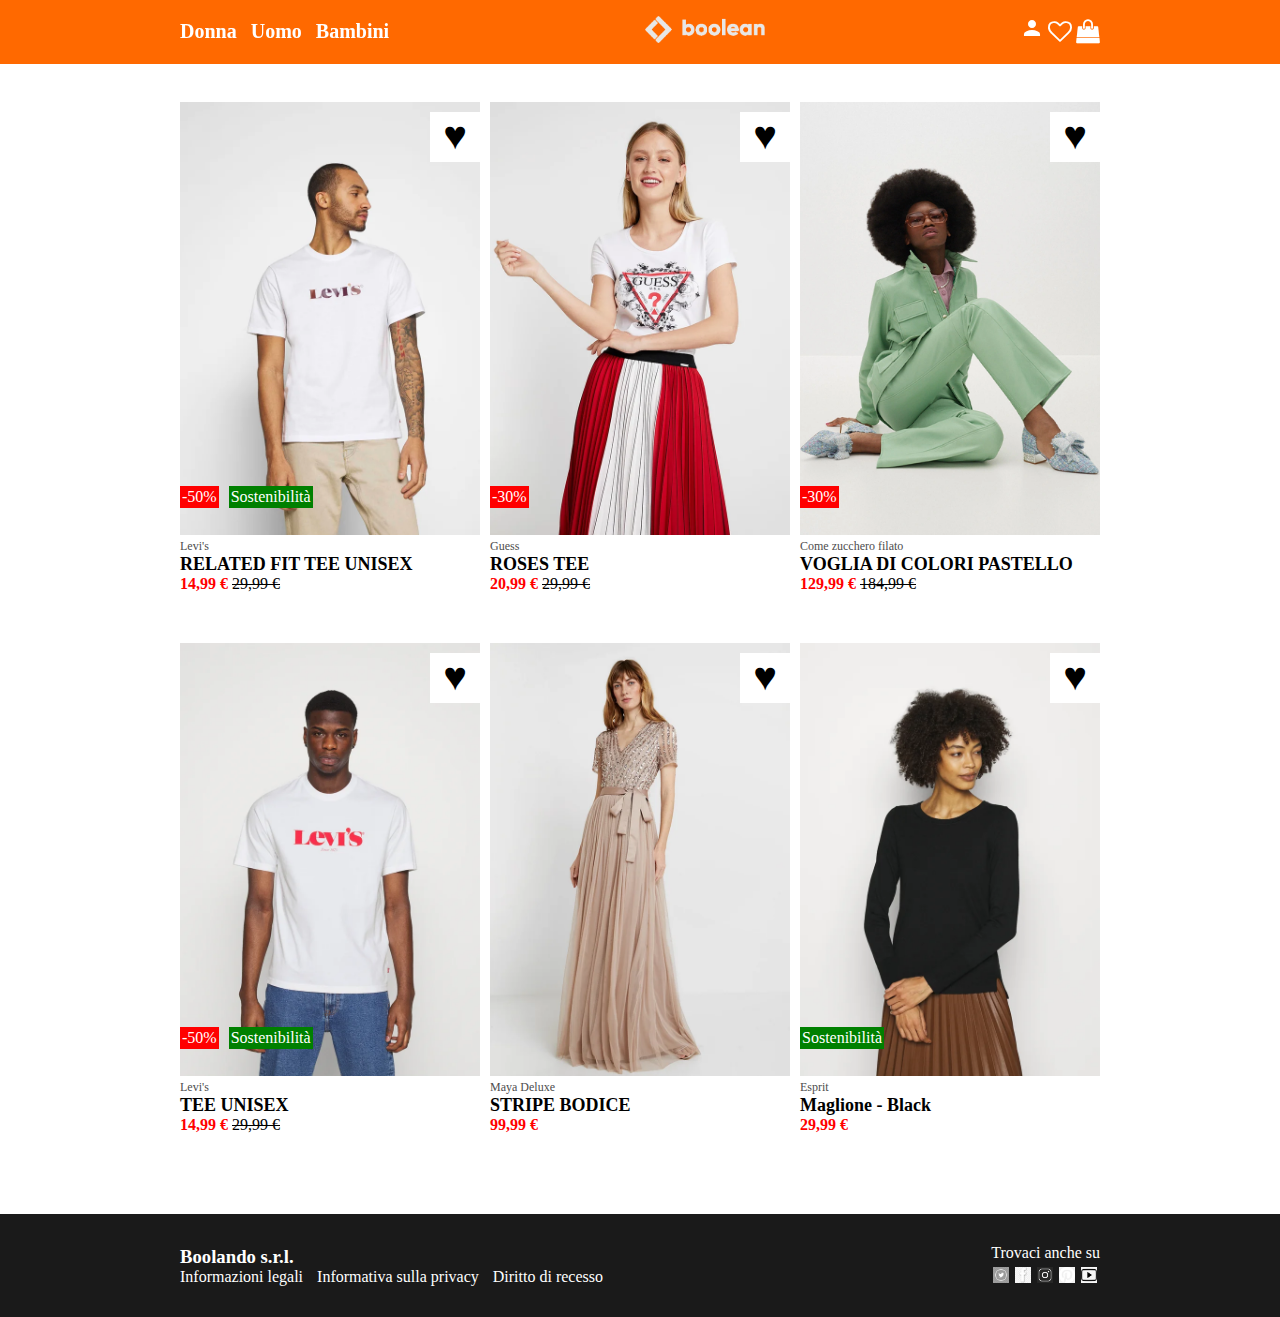
<file: index.html>
<!DOCTYPE html>
<html lang="en">

<head>
    <meta charset="UTF-8">
    <meta http-equiv="X-UA-Compatible" content="IE=edge">
    <meta name="viewport" content="width=device-width, initial-scale=1.0">
    <title>Boolando</title>

    <link rel="stylesheet" href="http://cdnjs.cloudflare.com/ajax/libs/font-awesome/4.4.0/css/font-awesome.min.css">
    <link rel="stylesheet" href="https://fonts.googleapis.com/icon?family=Material+Icons">
    <link rel="stylesheet" href="https://cdnjs.cloudflare.com/ajax/libs/font-awesome/4.7.0/css/font-awesome.min.css">
    <link rel="stylesheet" href="style.css">
</head>

<body>
    <nav>
        <div class="nav-container">
            <div class="container flex-spacing">
                <div class="nav-section spaziata">
                    <a href="#">Donna</a>
                    <a href="#">Uomo</a>
                    <a id="no-pad-right" href="#">Bambini</a>
                </div>
                <div class="nav-section">
                    <img src="img/boolean-logo.png" width=120px alt="">
                </div>
                <div class="nav-section">
                    <a href="#" class="w3-large"><i class="material-icons w3-large">person</i></a>
                    <a href="#" style="font-size:24px"><i class="fa fa-heart-o"></i></a>
                    <a href="#" style="font-size:24px"><i class="fa fa-shopping-bag"></i></a>
                </div>
            </div>
        </div>
        <hr>
    </nav>

    <main>
        <!--PRIMA FILA CONTENITORE-->
        <div class="major container">
            <!--Card container 1-->
            <div class="card-container">
                <div class="card">
                    <div class="box-extra">
                        <div class="discount">-50%</div>
                        <div class="ecologic">Sostenibilità</div>
                    </div>
                    <div class="box-heart">
                        <div class="heart">&hearts;</div>
                    </div>
                    <div class="img-container">
                        <img class="mainimg" src="img/1.webp">
                        <img class="hoverimg" src="img/1b.webp">
                    </div>
                    <div class="text-container">
                        <div class="small">Levi's</div>
                        <div class="grassetto">RELATED FIT TEE UNISEX</div>
                        <span class="redded">14,99 €</span>
                        <span class="barred">29,99 €</span>
                    </div>
                </div>
            </div>

            <!--Card container 2-->
            <div class="card-container">
                <div class="card">
                    <div class="box-extra">
                        <div class="discount">-30%</div>
                    </div>
                    <div class="box-heart">
                        <div class="heart">&hearts;</div>
                    </div>
                    <div class="img-container">
                        <img class="mainimg" src="img/2.webp">
                        <img class="hoverimg" src="img/2b.webp">
                    </div>
                    <div class="text-container">
                        <div class="small">Guess</div>
                        <div class="grassetto">ROSES TEE</div>
                        <span class="redded">20,99 €</span>
                        <span class="barred">29,99 €</span>
                    </div>
                </div>
            </div>

            <!--Card container 3-->
            <div class="card-container">
                <div class="card">
                    <div class="box-extra">
                        <div class="discount">-30%</div>
                    </div>
                    <div class="box-heart">
                        <div class="heart">&hearts;</div>
                    </div>
                    <div class="img-container">
                        <img class="mainimg" src="img/3.webp">
                        <img class="hoverimg" src="img/3b.webp">
                    </div>
                    <div class="text-container">
                        <div class="small">Come zucchero filato</div>
                        <div class="grassetto">VOGLIA DI COLORI PASTELLO</div>
                        <span class="redded">129,99 €</span>
                        <span class="barred">184,99 €</span>
                    </div>
                </div>
            </div>
        </div>
        <!--SECONDA FILA CONTENITORE-->
        <div class="major container second">
                <!--Card container 4-->
                <div class="card-container">
                    <div class="card">
                        <div class="box-extra">
                            <div class="discount">-50%</div>
                            <div class="ecologic">Sostenibilità</div>
                        </div>
                        <div class="box-heart">
                            <div class="heart">&hearts;</div>
                        </div>
                        <div class="img-container">
                            <img class="mainimg" src="img/4.webp">
                            <img class="hoverimg" src="img/4b.webp">
                        </div>
                        <div class="text-container">
                            <div class="small">Levi's</div>
                            <div class="grassetto">TEE UNISEX</div>
                            <span class="redded">14,99 €</span>
                            <span class="barred">29,99 €</span>
                        </div>
                    </div>
                </div>
                <!--Card container 5-->
                <div class="card-container">
                    <div class="card">
                        <div class="box-heart">
                            <div class="heart">&hearts;</div>
                        </div>
                        <div class="img-container">
                            <img class="mainimg" src="img/5.webp">
                            <img class="hoverimg" src="img/5b.webp">
                        </div>
                        <div class="text-container">
                            <div class="small">Maya Deluxe</div>
                            <div class="grassetto">STRIPE BODICE</div>
                            <span class="redded">99,99 €</span>
                        </div>
                    </div>
                </div>
                <!--Card container 6-->
                <div class="card-container">
                    <div class="card">
                        <div class="box-extra">
                            <div class="ecologic">Sostenibilità</div>
                        </div>
                        <div class="box-heart">
                            <div class="heart">&hearts;</div>
                        </div>
                        <div class="img-container">
                            <img class="mainimg" src="img/6.webp">
                            <img class="hoverimg" src="img/6b.webp">
                        </div>
                        <div class="text-container">
                            <div class="small">Esprit</div>
                            <div class="grassetto">Maglione - Black</div>
                            <span class="redded">29,99 €</span>
                        </div>
                    </div>
                </div>
        </div>
    </main>

    <footer>
        <div class="footer-container">
            <div class="container padded">
                <div class="container-left">
                    <h3>Boolando s.r.l.</h3>
                    <span id="no-pad-left">Informazioni legali</span>
                    <span>Informativa sulla privacy</span>
                    <span>Diritto di recesso</span>
                </div>
                <div class="container-right">
                    <div>Trovaci anche su</div>
                    <div class="container-imgs">
                        <a href="#"><img src="img/twitterlogo.jpg" alt="twitter"></a>
                        <a href="#"><img src="img/fblogo.png" alt="facebook"></a>
                        <a href="#"><img src="img/iglogo.jpg" alt="instagram"></a>
                        <a href="#"><img src="img/pintlogo.png" alt="pinterest"></a>
                        <a href="#"><img src="img/ytlogo.png" alt="youtube"></a>
                    </div>
                </div>
            </div>
        </div>
    </footer>

</body>

</html>
</file>
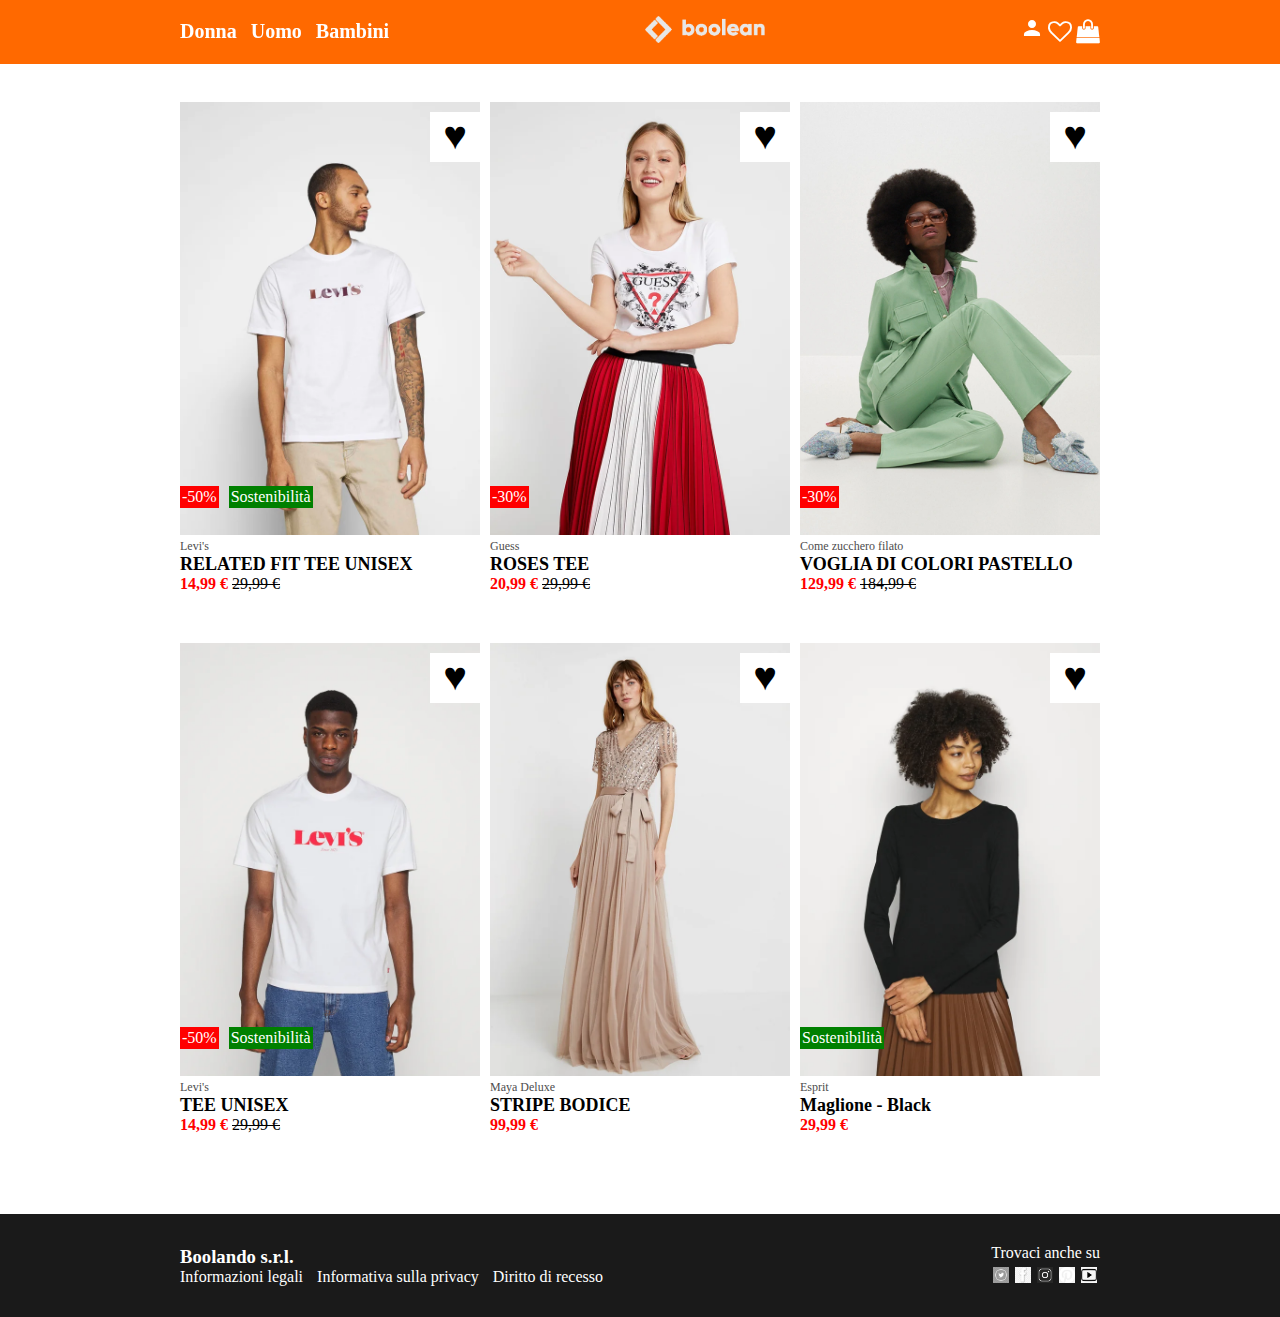
<file: bonus.html>
<!DOCTYPE html>
<html lang="en">

<head>
    <meta charset="UTF-8">
    <meta http-equiv="X-UA-Compatible" content="IE=edge">
    <meta name="viewport" content="width=device-width, initial-scale=1.0">
    <title>Boolando</title>

    <link rel="stylesheet" href="http://cdnjs.cloudflare.com/ajax/libs/font-awesome/4.4.0/css/font-awesome.min.css">
    <link rel="stylesheet" href="https://fonts.googleapis.com/icon?family=Material+Icons">
    <link rel="stylesheet" href="https://cdnjs.cloudflare.com/ajax/libs/font-awesome/4.7.0/css/font-awesome.min.css">
    <link rel="stylesheet" href="bonus.css">
</head>

<body>
    <nav>
        <div class="nav-container">
            <div class="container flex-spacing">
                <div class="nav-section spaziata">
                    <a href="#">Donna</a>
                    <a href="#">Uomo</a>
                    <a id="no-pad-right" href="#">Bambini</a>
                </div>
                <div class="nav-section">
                    <img src="img/boolean-logo.png" width=120px alt="">
                </div>
                <div class="nav-section">
                    <a href="#" class="w3-large"><i class="material-icons w3-large">person</i></a>
                    <a href="#" style="font-size:24px"><i class="fa fa-heart-o"></i></a>
                    <a href="#" style="font-size:24px"><i class="fa fa-shopping-bag"></i></a>
                </div>
            </div>
        </div>
        <hr>
    </nav>

    <main>
        <!--PRIMA FILA CONTENITORE-->
        <div class="major container">
            <!--Card container 1-->
            <div class="card-container">
                <div class="card">
                    <div class="box-extra">
                        <div class="discount">-50%</div>
                        <div class="ecologic">Sostenibilità</div>
                    </div>
                    <div class="box-heart">
                        <div class="heart">&hearts;</div>
                    </div>
                    <div class="img-container">
                        <img class="mainimg" src="img/1.webp">
                        <img class="hoverimg" src="img/1b.webp">
                    </div>
                    <div class="text-container">
                        <div class="small">Levi's</div>
                        <div class="grassetto">RELATED FIT TEE UNISEX</div>
                        <span class="redded">14,99 €</span>
                        <span class="barred">29,99 €</span>
                    </div>
                </div>
            </div>

            <!--Card container 2-->
            <div class="card-container">
                <div class="card">
                    <div class="box-extra">
                        <div class="discount">-30%</div>
                    </div>
                    <div class="box-heart">
                        <div class="heart">&hearts;</div>
                    </div>
                    <div class="img-container">
                        <img class="mainimg" src="img/2.webp">
                        <img class="hoverimg" src="img/2b.webp">
                    </div>
                    <div class="text-container">
                        <div class="small">Guess</div>
                        <div class="grassetto">ROSES TEE</div>
                        <span class="redded">20,99 €</span>
                        <span class="barred">29,99 €</span>
                    </div>
                </div>
            </div>

            <!--Card container 3-->
            <div class="card-container">
                <div class="card">
                    <div class="box-extra">
                        <div class="discount">-30%</div>
                    </div>
                    <div class="box-heart">
                        <div class="heart">&hearts;</div>
                    </div>
                    <div class="img-container">
                        <img class="mainimg" src="img/3.webp">
                        <img class="hoverimg" src="img/3b.webp">
                    </div>
                    <div class="text-container">
                        <div class="small">Come zucchero filato</div>
                        <div class="grassetto">VOGLIA DI COLORI PASTELLO</div>
                        <span class="redded">129,99 €</span>
                        <span class="barred">184,99 €</span>
                    </div>
                </div>
            </div>
        </div>
        <!--SECONDA FILA CONTENITORE-->
        <div class="major container second">
                <!--Card container 4-->
                <div class="card-container">
                    <div class="card">
                        <div class="box-extra">
                            <div class="discount">-50%</div>
                            <div class="ecologic">Sostenibilità</div>
                        </div>
                        <div class="box-heart">
                            <div class="heart">&hearts;</div>
                        </div>
                        <div class="img-container">
                            <img class="mainimg" src="img/4.webp">
                            <img class="hoverimg" src="img/4b.webp">
                        </div>
                        <div class="text-container">
                            <div class="small">Levi's</div>
                            <div class="grassetto">TEE UNISEX</div>
                            <span class="redded">14,99 €</span>
                            <span class="barred">29,99 €</span>
                        </div>
                    </div>
                </div>
                <!--Card container 5-->
                <div class="card-container">
                    <div class="card">
                        <div class="box-heart">
                            <div class="heart">&hearts;</div>
                        </div>
                        <div class="img-container">
                            <img class="mainimg" src="img/5.webp">
                            <img class="hoverimg" src="img/5b.webp">
                        </div>
                        <div class="text-container">
                            <div class="small">Maya Deluxe</div>
                            <div class="grassetto">STRIPE BODICE</div>
                            <span class="redded">99,99 €</span>
                        </div>
                    </div>
                </div>
                <!--Card container 6-->
                <div class="card-container">
                    <div class="card">
                        <div class="box-extra">
                            <div class="ecologic">Sostenibilità</div>
                        </div>
                        <div class="box-heart">
                            <div class="heart">&hearts;</div>
                        </div>
                        <div class="img-container">
                            <img class="mainimg" src="img/6.webp">
                            <img class="hoverimg" src="img/6b.webp">
                        </div>
                        <div class="text-container">
                            <div class="small">Esprit</div>
                            <div class="grassetto">Maglione - Black</div>
                            <span class="redded">29,99 €</span>
                        </div>
                    </div>
                </div>
        </div>
    </main>

    <footer>
        <div class="footer-container">
            <div class="container padded">
                <div class="container-left">
                    <h3>Boolando s.r.l.</h3>
                    <span id="no-pad-left">Informazioni legali</span>
                    <span>Informativa sulla privacy</span>
                    <span>Diritto di recesso</span>
                </div>
                <div class="container-right">
                    <div>Trovaci anche su</div>
                    <div class="container-imgs">
                        <a href="#"><img src="img/twitterlogo.jpg" alt="twitter"></a>
                        <a href="#"><img src="img/fblogo.png" alt="facebook"></a>
                        <a href="#"><img src="img/iglogo.jpg" alt="instagram"></a>
                        <a href="#"><img src="img/pintlogo.png" alt="pinterest"></a>
                        <a href="#"><img src="img/ytlogo.png" alt="youtube"></a>
                    </div>
                </div>
            </div>
        </div>
    </footer>

</body>

</html>
</file>
<file: style.css>
/*TAGS*/
* {
    padding: 0;
    margin: 0;
    box-sizing: border-box;
}

hr {
    color: white;
    margin-bottom: 100px;
}

.container .nav-section a {
    color: white;
}

nav .container .nav-section.spaziata a {
    color: white;
    text-decoration: none;
    font-size: 20px;
    font-weight: bold;
    padding-right: 10px;
}

.container-left span {
    padding-left: 10px;
}

.container-imgs img {
    width: 18px;
    padding-top: 5px;
    padding-left: 2px;
}

/*CLASSES*/
.card .img-container .mainimg {
    width: 100%;
    opacity: 1;
    z-index: 2;
}

.hoverimg {
    width: 100%;
    position: absolute;
    top: 0;
    left: 0;
    opacity: 0;
}

.box-extra,
.box-heart {
    z-index: 2;
}

.hoverimg:hover{
    opacity: 1;
}

.nav-container {
    width: 100%;
    height: 4rem;
    background-color: rgb(255, 105, 0);
    position: fixed;
    z-index: 5;
}

.container.flex-spacing {
    position: fixed;
    left: calc(50% - 460px);
    top: 1rem;
    z-index: 5;
}

.container {
    width: 920px;
    margin: 0 auto;
}

.flex-spacing {
    display: flex;
    justify-content: space-between;
    align-items: center;
}

.major.container {
    display: flex;
    column-gap: 10px;
}

.card-container {
    flex-basis: 30%;
    flex-grow: 1;
}

.card {
    position: relative;
}

.card-container .card .box-heart{
    position: absolute;
    background: white;
    width: 50px;
    height: 50px;
    right: 0;
    top: 10px;
}

.card-container .card .box-extra{
    position: absolute;
    width: 100px;
    height: 100px;
    left: 0;
    bottom: 7px;
    display: flex;
    align-items: flex-start;
    column-gap: 10px;
}


.discount {
    background-color: red;
    padding: 2px;
    color: white;
}

.ecologic{
    background-color:green;
    padding: 2px;
    color: white;
}

.heart {
    font-size: 40px;
    text-align: center;
}

.small {
    font-size: 12px;
    color: rgb(77, 77, 77);
}

.grassetto {
    font-size: 18px;
    font-weight: bold;
    color: black;
}

.redded {
    color: rgb(255, 0, 0);
    font-weight: bold;
}

.barred {
    text-decoration: line-through;
}

.second {
    margin-top: 50px;
    margin-bottom: 80px;
}

.footer-container {
    width: 100%;
    background-color: rgb(26,26,26);
    color: white;
}

footer .footer-container .container{
    display: flex;
    justify-content: space-between;
    align-items: center;
}

.padded {
    padding: 30px 0;
    vertical-align: middle;
}

/*ID*/
.container-left #no-pad-left {
    padding-left: 0;
}

.nav-section.spaziata #no-pad-right {
    padding-right: 0;
}
</file>
<file: bonus.css>
/*TAGS*/
* {
    padding: 0;
    margin: 0;
    box-sizing: border-box;
}

hr {
    color: white;
    margin-bottom: 100px;
}

.container .nav-section a {
    color: white;
}

nav .container .nav-section.spaziata a {
    color: white;
    text-decoration: none;
    font-size: 20px;
    font-weight: bold;
    padding-right: 10px;
}

.container-left span {
    padding-left: 10px;
}

.container-imgs img {
    width: 18px;
    padding-top: 5px;
    padding-left: 2px;
}

/*CLASSES*/
.card .img-container .mainimg {
    width: 100%;
    opacity: 1;
    z-index: 2;
}

.hoverimg {
    width: 100%;
    position: absolute;
    top: 0;
    left: 0;
    opacity: 0;
}

.box-extra,
.box-heart {
    z-index: 2;
}

.box-heart:hover {
    color: red;
}

.hoverimg:hover{
    opacity: 1;
}

.nav-container {
    width: 100%;
    height: 4rem;
    background-color: rgb(255, 105, 0);
    position: fixed;
    z-index: 5;
}

.container.flex-spacing {
    position: fixed;
    left: calc(50% - 460px);
    top: 1rem;
    z-index: 5;
}

.container {
    width: 920px;
    margin: 0 auto;
}

.flex-spacing {
    display: flex;
    justify-content: space-between;
    align-items: center;
}

.major.container {
    display: flex;
    column-gap: 10px;
}

.card-container {
    flex-basis: 30%;
    flex-grow: 1;
}

.card {
    position: relative;
}

.card-container .card .box-heart{
    position: absolute;
    background: white;
    width: 50px;
    height: 50px;
    right: 0;
    top: 10px;
}

.card-container .card .box-extra{
    position: absolute;
    width: 100px;
    height: 100px;
    left: 0;
    bottom: 7px;
    display: flex;
    align-items: flex-start;
    column-gap: 10px;
}


.discount {
    background-color: red;
    padding: 2px;
    color: white;
}

.ecologic{
    background-color:green;
    padding: 2px;
    color: white;
}

.heart {
    font-size: 40px;
    text-align: center;
}

.small {
    font-size: 12px;
    color: rgb(77, 77, 77);
}

.grassetto {
    font-size: 18px;
    font-weight: bold;
    color: black;
}

.redded {
    color: rgb(255, 0, 0);
    font-weight: bold;
}

.barred {
    text-decoration: line-through;
}

.second {
    margin-top: 50px;
    margin-bottom: 80px;
}

.footer-container {
    width: 100%;
    background-color: rgb(26,26,26);
    color: white;
}

footer .footer-container .container{
    display: flex;
    justify-content: space-between;
    align-items: center;
}

.padded {
    padding: 30px 0;
    vertical-align: middle;
}

/*ID*/
.container-left #no-pad-left {
    padding-left: 0;
}

.nav-section.spaziata #no-pad-right {
    padding-right: 0;
}
</file>
